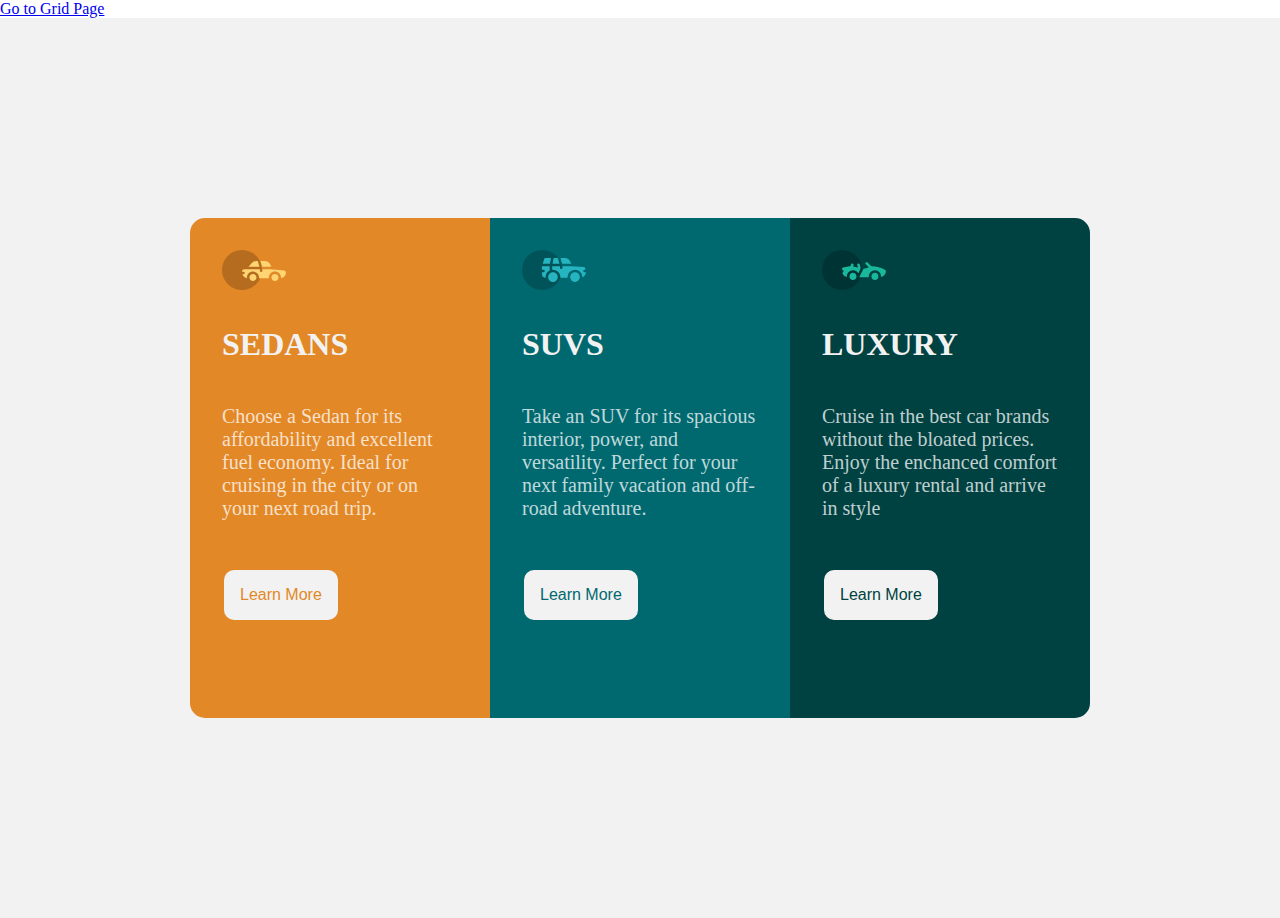
<file: index.html>
<!DOCTYPE html>
<html>
<head>
  <meta http-equiv="content-type" content="text/html; charset=utf-8" />
  <title>CSS Flexbox</title>
  <link rel="stylesheet" href="style.css" type="text/css" media="all" />
  <link rel="shortcut icon" href="favi.png" type="image/x-icon" />
  <link rel="preconnect" href="https://fonts.googleapis.com">

<link rel="preconnect" href="https://fonts.gstatic.com" crossorigin>

<link href="https://fonts.googleapis.com/css2?family=Big+Shoulders+Display:wght@700&family=Lexend+Deca&display=swap" rel="stylesheet">
  </head>
<body>
  <header>
    <nav>
      <ul>
        <li><a href="grid.html">Go to Grid Page</a></li>
      </ul>
    </nav>
  </header>
  <main>
    <div class="sedan">
      <img src="SE.svg" alt="sedan" />
      <h1>SEDANS</h1> <br />
      <p>
        Choose a Sedan for its affordability and excellent fuel economy. Ideal for cruising in the city or on your next road trip.
      </p>
      <div class="btn1">
        <button class="se" type="submit">Learn More</button>
    </div>
      </div>
    <div class="Suv">
      <img src="Suv.svg" alt="" />
      <h1>SUVS</h1> <br />
      <p>
        Take an SUV for its spacious interior, power, and versatility. Perfect for your next family vacation and off-road adventure.
      </p>
      <div class="btn2">
        <button class="suv" type="submit">Learn More</button>
      </div>
    </div>
    <div class="luxury">
      <img src="Lux.svg" alt="" />
      <h1>LUXURY</h1> <br />
      <p>
        Cruise in the best car brands without the bloated prices. Enjoy the enchanced comfort of a luxury rental and arrive in style
      </p>
      <div class="btn3">
      <button class="lux" type="submit">Learn More</button>
      </div>
    </div>
  </main>
</body>
</html>
</file>
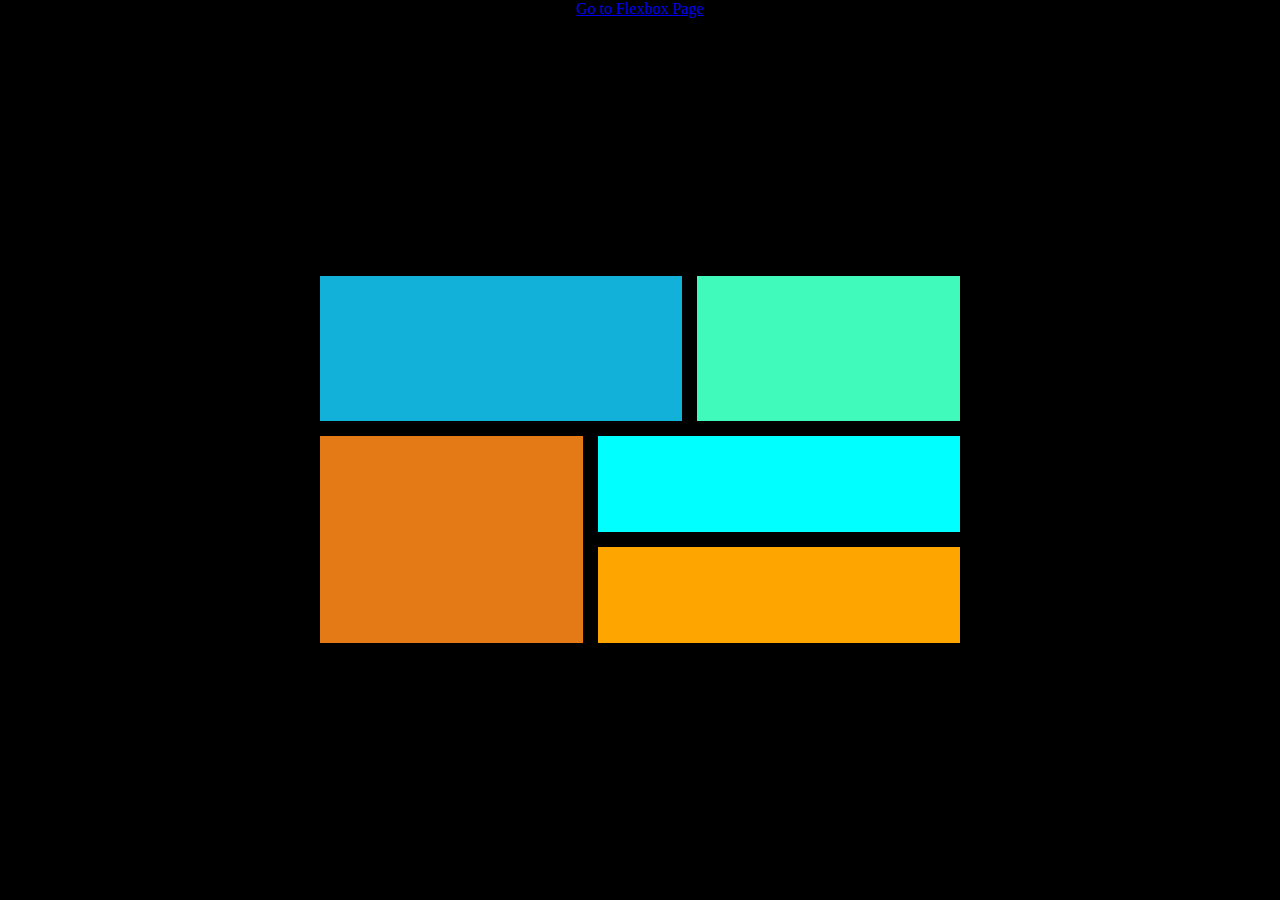
<file: grid.html>
<!DOCTYPE html>
<html>
<head>
  <meta http-equiv="content-type" content="text/html; charset=utf-8" />
  <title>CSS Grid</title>
  <link rel="shortcut icon" href="favi.png" type="image/x-icon" />
  <link rel="stylesheet" href="grid.css" type="text/css" media="all" />
</head>
<body>
  <header>
    <nav>
      <ul>
        <li><a href="Index.html">Go to Flexbox Page</a></li>
      </ul>
    </nav>
  </header>
  <main>
    <div class="one">
      
    </div>
    <div class="two">
      
    </div>
    <div class="three">
      
    </div>
    <div class="four">
      
    </div>
    <div class="five">
      
    </div>
  </main>
</body>
</html>
</file>
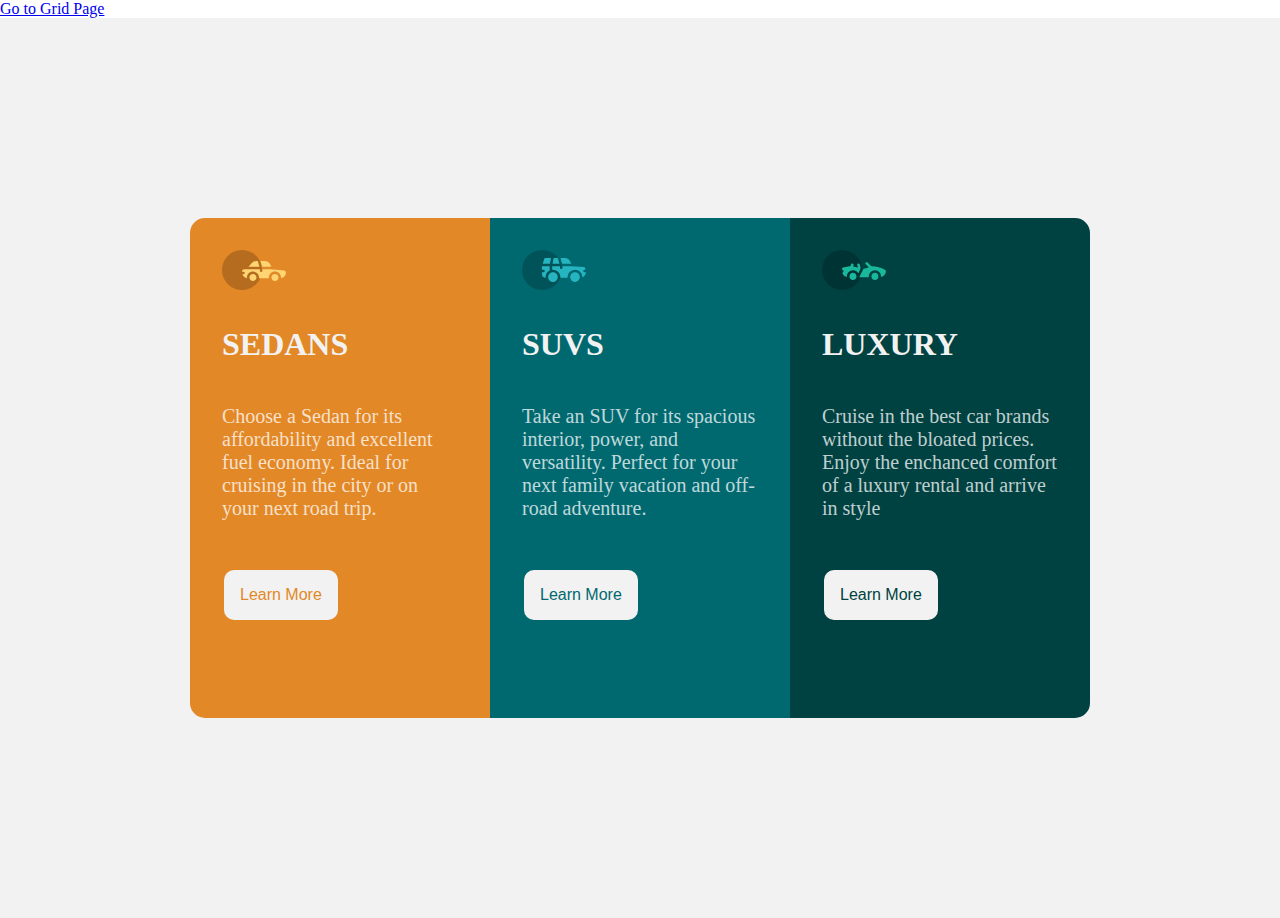
<file: index .html>
<!DOCTYPE html>
<html>
<head>
  <meta http-equiv="content-type" content="text/html; charset=utf-8" />
  <title>CSS Flexbox</title>
  <link rel="stylesheet" href="style.css" type="text/css" media="all" />
  <link rel="shortcut icon" href="favi.png" type="image/x-icon" />
  <link href="https://fonts.googleapis.com/css2?family=Gentium+Plus&family=Oswald:wght@700&display=swap" rel="stylesheet">
</head>
<body>
  <header>
    <nav>
      <ul>
        <li><a href="grid.html">Go to Grid Page</a></li>
      </ul>
    </nav>
  </header>
  <main>
    <div class="sedan">
      <img src="SE.svg" alt="sedan" />
      <h1>SEDANS</h1> <br />
      <p>
        Choose a Sedan for its affordability and excellent fuel economy. Ideal for cruising in the city or on your next road trip.
      </p>
      <div class="btn1">
        <button class="se" type="submit">Learn More</button>
    </div>
      </div>
    <div class="Suv">
      <img src="Suv.svg" alt="" />
      <h1>SUVS</h1> <br />
      <p>
        Take an SUV for its spacious interior, power, and versatility. Perfect for your next family vacation and off-road adventure.
      </p>
      <div class="btn2">
        <button class="suv" type="submit">Learn More</button>
      </div>
    </div>
    <div class="luxury">
      <img src="Lux.svg" alt="" />
      <h1>LUXURY</h1> <br />
      <p>
        Cruise in the best car brands without the bloated prices. Enjoy the enchanced comfort of a luxury rental and arrive in style
      </p>
      <div class="btn3">
      <button class="lux" type="submit">Learn More</button>
      </div>
    </div>
  </main>
</body>
</html>
</file>
<file: style.css>
* {
  margin: 0;
  padding: 0;
  box-sizing: border-box;
}
main {
  display: flex;
  width: 100%;
  margin: auto;
  height: 100vh;
  justify-content: center;
  align-items:center;
  background: hsl(0, 0%, 95%);
  font-family: 'Lexend Deca' Sans-Serif;
  font-weight: 400;
}
h1 {
  color:hsl(0, 0%, 95%);
  font-family: 'Big Shoulders Display' cursive;
  font-weight: 700;
  margin-top: 2rem;
}
p {
  color: hsla(0, 0%, 100%, 0.75);
  font-size: 20px;
  margin-top: 1.5rem;

}
.sedan {
  background-color: hsl(31, 77%, 52%);
  padding: 2em;
  width: 300px;
  height: 500px;
  border-radius: 15px 0px 0px 15px;
}
.Suv {
  background-color: hsl(184, 100%, 22%);
  padding: 2em;
  width: 300px;
  height: 500px;
}
.luxury {
  background-color: hsl(179, 100%, 13%);
  padding: 2em;
  width: 300px;
  height: 500px;
  border-radius: 0px 15px 15px 0px;
}
button {
  background-color: hsl(0, 0%, 95%);
  border: 2px solid;
  color: white;
  padding: 16px;
  text-align: center;
  text-decoration: none;
  font-size: 16px;
  margin: none;
  transition-duration: 0.4s;
  cursor: pointer;
  border-radius: 12px;
  margin-top: 3rem;
  margin-bottom: 1rem;
}
.se {
  background-color: hsl(0, 0%, 95%);
  color: hsl(31, 77%, 52%);
}
.se:hover {
  background-color: hsl(31, 77%, 52%);
  color: hsl(0, 0%, 95%);
}
.suv {
  background-color: hsl(0, 0%, 95%);
  color: hsl(184, 100%, 22%);
}
.suv:hover {
  background-color: hsl(184, 100%, 22%);
  color: hsl(0, 0%, 95%);
}
.lux {
  background-color: hsl(0, 0%, 95%);
  color: hsl(179, 100%, 13%);
}
.lux:hover {
  background-color: hsl(179, 100%, 13%);
  color: hsl(0, 0%, 95%);
}


@media (max-width: 875px) and (min-width: 375px) {
  main {
  display: flex;
  flex-direction:;
  width: 70%;
  margin: auto;
  height: 100vh;
  justify-content: center;
  align-items:center;
  background: hsl(0, 0%, 95%);
  font-family: 'Lexend Deca';
  font-weight: 400;
}
.sedan {
  background-color: hsl(31, 77%, 52%);
  padding: 3%;
  width: 300px;
  border-radius: 25px;
}
.Suv {
  background-color: hsl(184, 100%, 22%);
  padding: 3%;
  width: 300px;
  border-radius: 25px;
}
.luxury {
  background-color: hsl(179, 100%, 13%);
  padding: 5%;
  width: 300px;
  border-radius: 25px;
}
button {
  background-color: hsl(0, 0%, 95%);
  border: 2px solid;
  color: white;
  padding: 16px;
  text-align: center;
  text-decoration: none;
  font-size: 13px;
  margin: none;
  transition-duration: 0.4s;
  cursor: pointer;
  border-radius: 12px;
  margin-top: 3rem;
  margin-bottom: 1rem;
}
}
</file>
<file: grid.css>
* {
  margin: 0;
  padding: 0;
}
body {
  background-color: black;
  display: flex;
  place-items: center;
  min-height: 100vh;
  flex-direction: column;
}
main {
  display: grid;
  grid-template-areas:
  "a a a b b"
  "a a a b b"
  "c c d d d"
  "c c e e e";
  gap: 15px;
  width: 50%;
  margin: auto;
  grid-template-rows: 130px 1fr;
}
main div {
  padding: 3em;
  text-align: center;
}
.one {
  background-color: #13bce7f0;
  grid-area: a;
}
.two {
  background-color: #3ffaba;
  grid-area: b;
}
.three {
  background-color: #e37a16;
  grid-area: c;
}
.four {
  background-color: cyan;
  grid-area: d;
}
.five {
  background-color: orange;
  grid-area: e;
}
@media (max-width: 857px) {
  main {
  display: grid;
  grid-template-areas:
  "a a a b b"
  "a a a b b"
  "c c d d d"
  "c c e e e";
  gap: 15px;
  width: 100%;
  margin: auto;
}
body {
  background-color: black;
  display: flex;
  place-items: center;
  min-height: 100vh;
  flex-direction: column;
}
}
</file>
